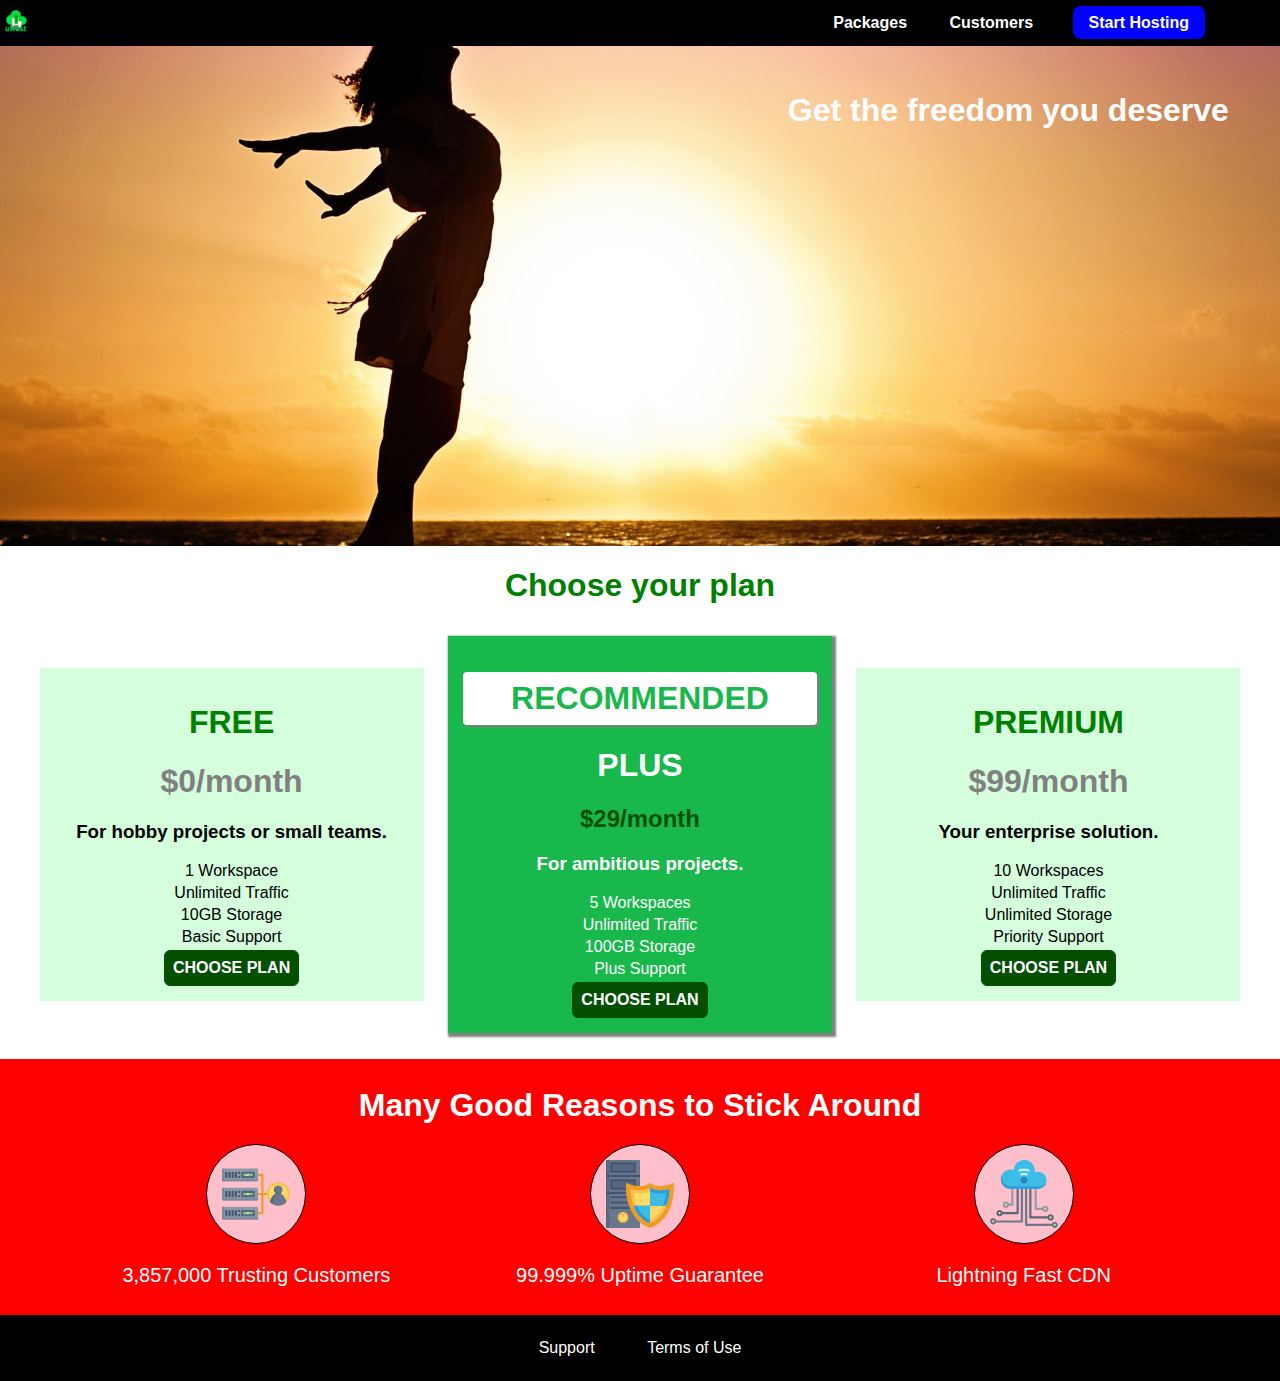
<file: CSS/project/index.html>
<!DOCTYPE html>
<html lang="en">

<head>
    <title>My Website</title>
    <link rel="stylesheet" href="https://fonts.googleapis.com/css?family=Anton">
    <link rel="stylesheet" href="styles/shared.css">
    <link rel="stylesheet" href="styles/index.css">
</head>

<body>
    <header class="main-header">
        <div>
            <a class="main-header__brand" href="index.html">
                <img src="assets/uhost-icon.png" alt="uHost = site logo" />
            </a>
        </div>
        <nav class="main-nav">
            <ul class="main-nav__items">
                <li class="main-nav__item">
                    <a href="packages/index.html">Packages</a>
                </li>
                <li class="main-nav__item">
                    <a href="customers/index.html">Customers</a>
                </li>
                <li class="main-nav__item main-nav__item--cta">
                    <a href="start-hosting/index.html">Start Hosting</a>
                </li>
            </ul>
        </nav>
    </header>
    <main>
        <section id="info-section">
            <h1>Get the freedom you deserve</h1>
        </section>
        <section id="plan-section">
            <h1 class="section-title"> Choose your plan </h1>
        </section>
        <section id="plans">
            <div class="plans__list">
                <article class="plan">
                    <h1 class="plan__title">FREE</h1>
                    <h1 class="plan__price">$0/month</h2>
                        <h3 class="plan__text">For hobby projects or small teams.</h3>
                        <ul class="plan__items">
                            <li>1 Workspace</li>
                            <li>Unlimited Traffic</li>
                            <li>10GB Storage</li>
                            <li>Basic Support</li>
                        </ul>
                        <div>
                            <button class="plan__btn">CHOOSE PLAN</button>
                        </div>
                </article>
                <article class="plan plan--highlighted">
                    <h1 class="plan__recommended">RECOMMENDED</h1>
                    <h1 class="plan__title">PLUS</h1>
                    <h2 class="plan__price">$29/month</h2>
                    <h3 class="plan__text">For ambitious projects.</h3>
                    <ul class="plan__items">
                        <li>5 Workspaces</li>
                        <li>Unlimited Traffic</li>
                        <li>100GB Storage</li>
                        <li>Plus Support</li>
                    </ul>
                    <div>
                        <button class="plan__btn">CHOOSE PLAN</button>
                    </div>
                </article>
                <article class="plan">
                    <h1 class="plan__title">PREMIUM</h1>
                    <h1 class="plan__price">$99/month</h2>
                        <h3 class="plan__text">Your enterprise solution.</h3>
                        <ul class="plan__items">
                            <li>10 Workspaces</li>
                            <li>Unlimited Traffic</li>
                            <li>Unlimited Storage</li>
                            <li>Priority Support</li>
                        </ul>
                        <div>
                            <button class="plan__btn">CHOOSE PLAN</button>
                        </div>
                </article>
                <section id="key-features">
                    <h1 class="section-title">Many Good Reasons to Stick Around</h1>
                    <ul>
                        <li class="key-feature">
                            <div>
                                <svg viewBox="0 0 512 512">
                                    <path style="fill:#F09B24;"
                                        d="M344,248h-32V112c0-4.418-3.582-8-8-8h-40c-4.418,0-8,3.582-8,8s3.582,8,8,8h32v128h-32  c-4.418,0-8,3.582-8,8s3.582,8,8,8h32v128h-32c-4.418,0-8,3.582-8,8s3.582,8,8,8h40c4.418,0,8-3.582,8-8V264h32c4.418,0,8-3.582,8-8  S348.418,248,344,248z" />
                                    <path style="fill:#8E9AA9;"
                                        d="M264,64H8c-4.418,0-8,3.582-8,8v80c0,4.418,3.582,8,8,8h256c4.418,0,8-3.582,8-8V72  C272,67.582,268.418,64,264,64z" />
                                    <path style="fill:#7C899B;"
                                        d="M24,144c-4.418,0-8-3.582-8-8V64H8c-4.418,0-8,3.582-8,8v80c0,4.418,3.582,8,8,8h256  c4.418,0,8-3.582,8-8v-8H24z" />
                                    <rect x="152" y="96" style="fill:#B8E3A8;" width="88" height="32" />
                                    <g>
                                        <polygon style="fill:#7EC97D;" points="152,96 152,128 166,128 198,96  " />
                                        <polygon style="fill:#7EC97D;" points="220,96 188,128 240,128 240,96  " />
                                    </g>
                                    <path style="fill:#56677E;"
                                        d="M240,136h-88c-4.418,0-8-3.582-8-8V96c0-4.418,3.582-8,8-8h88c4.418,0,8,3.582,8,8v32  C248,132.418,244.418,136,240,136z M160,120h72v-16h-72V120z" />
                                    <g>
                                        <path style="fill:#435670;"
                                            d="M32,136c-4.418,0-8-3.582-8-8V96c0-4.418,3.582-8,8-8s8,3.582,8,8v32C40,132.418,36.418,136,32,136z   " />
                                        <path style="fill:#435670;"
                                            d="M56,136c-4.418,0-8-3.582-8-8V96c0-4.418,3.582-8,8-8s8,3.582,8,8v32C64,132.418,60.418,136,56,136z   " />
                                        <path style="fill:#435670;"
                                            d="M80,136c-4.418,0-8-3.582-8-8V96c0-4.418,3.582-8,8-8s8,3.582,8,8v32C88,132.418,84.418,136,80,136z   " />
                                        <path style="fill:#435670;"
                                            d="M104,136c-4.418,0-8-3.582-8-8V96c0-4.418,3.582-8,8-8s8,3.582,8,8v32   C112,132.418,108.418,136,104,136z" />
                                        <path style="fill:#435670;"
                                            d="M128,105c-4.418,0-8-3.582-8-8v-1c0-4.418,3.582-8,8-8s8,3.582,8,8v1   C136,101.418,132.418,105,128,105z" />
                                        <path style="fill:#435670;"
                                            d="M128,136c-4.418,0-8-3.582-8-8v-1c0-4.418,3.582-8,8-8s8,3.582,8,8v1   C136,132.418,132.418,136,128,136z" />
                                    </g>
                                    <path style="fill:#8E9AA9;"
                                        d="M264,208H8c-4.418,0-8,3.582-8,8v80c0,4.418,3.582,8,8,8h256c4.418,0,8-3.582,8-8v-80  C272,211.582,268.418,208,264,208z" />
                                    <path style="fill:#7C899B;"
                                        d="M24,288c-4.418,0-8-3.582-8-8v-72H8c-4.418,0-8,3.582-8,8v80c0,4.418,3.582,8,8,8h256  c4.418,0,8-3.582,8-8v-8H24z" />
                                    <rect x="152" y="240" style="fill:#B8E3A8;" width="88" height="32" />
                                    <g>
                                        <polygon style="fill:#7EC97D;" points="152,240 152,272 166,272 198,240  " />
                                        <polygon style="fill:#7EC97D;" points="220,240 188,272 240,272 240,240  " />
                                    </g>
                                    <path style="fill:#56677E;"
                                        d="M240,280h-88c-4.418,0-8-3.582-8-8v-32c0-4.418,3.582-8,8-8h88c4.418,0,8,3.582,8,8v32  C248,276.418,244.418,280,240,280z M160,264h72v-16h-72V264z" />
                                    <g>
                                        <path style="fill:#435670;"
                                            d="M32,280c-4.418,0-8-3.582-8-8v-32c0-4.418,3.582-8,8-8s8,3.582,8,8v32C40,276.418,36.418,280,32,280   z" />
                                        <path style="fill:#435670;"
                                            d="M56,280c-4.418,0-8-3.582-8-8v-32c0-4.418,3.582-8,8-8s8,3.582,8,8v32C64,276.418,60.418,280,56,280   z" />
                                        <path style="fill:#435670;"
                                            d="M80,280c-4.418,0-8-3.582-8-8v-32c0-4.418,3.582-8,8-8s8,3.582,8,8v32C88,276.418,84.418,280,80,280   z" />
                                        <path style="fill:#435670;"
                                            d="M104,280c-4.418,0-8-3.582-8-8v-32c0-4.418,3.582-8,8-8s8,3.582,8,8v32   C112,276.418,108.418,280,104,280z" />
                                        <path style="fill:#435670;"
                                            d="M128,249c-4.418,0-8-3.582-8-8v-1c0-4.418,3.582-8,8-8s8,3.582,8,8v1   C136,245.418,132.418,249,128,249z" />
                                        <path style="fill:#435670;"
                                            d="M128,280c-4.418,0-8-3.582-8-8v-1c0-4.418,3.582-8,8-8s8,3.582,8,8v1   C136,276.418,132.418,280,128,280z" />
                                    </g>
                                    <path style="fill:#8E9AA9;"
                                        d="M264,352H8c-4.418,0-8,3.582-8,8v80c0,4.418,3.582,8,8,8h256c4.418,0,8-3.582,8-8v-80  C272,355.582,268.418,352,264,352z" />
                                    <path style="fill:#7C899B;"
                                        d="M24,432c-4.418,0-8-3.582-8-8v-72H8c-4.418,0-8,3.582-8,8v80c0,4.418,3.582,8,8,8h256  c4.418,0,8-3.582,8-8v-8H24z" />
                                    <rect x="152" y="384" style="fill:#B8E3A8;" width="88" height="32" />
                                    <g>
                                        <polygon style="fill:#7EC97D;" points="152,384 152,416 166,416 198,384  " />
                                        <polygon style="fill:#7EC97D;" points="220,384 188,416 240,416 240,384  " />
                                    </g>
                                    <path style="fill:#56677E;"
                                        d="M240,424h-88c-4.418,0-8-3.582-8-8v-32c0-4.418,3.582-8,8-8h88c4.418,0,8,3.582,8,8v32  C248,420.418,244.418,424,240,424z M160,408h72v-16h-72V408z" />
                                    <g>
                                        <path style="fill:#435670;"
                                            d="M32,424c-4.418,0-8-3.582-8-8v-32c0-4.418,3.582-8,8-8s8,3.582,8,8v32C40,420.418,36.418,424,32,424   z" />
                                        <path style="fill:#435670;"
                                            d="M56,424c-4.418,0-8-3.582-8-8v-32c0-4.418,3.582-8,8-8s8,3.582,8,8v32C64,420.418,60.418,424,56,424   z" />
                                        <path style="fill:#435670;"
                                            d="M80,424c-4.418,0-8-3.582-8-8v-32c0-4.418,3.582-8,8-8s8,3.582,8,8v32C88,420.418,84.418,424,80,424   z" />
                                        <path style="fill:#435670;"
                                            d="M104,424c-4.418,0-8-3.582-8-8v-32c0-4.418,3.582-8,8-8s8,3.582,8,8v32   C112,420.418,108.418,424,104,424z" />
                                        <path style="fill:#435670;"
                                            d="M128,393c-4.418,0-8-3.582-8-8v-1c0-4.418,3.582-8,8-8s8,3.582,8,8v1   C136,389.418,132.418,393,128,393z" />
                                        <path style="fill:#435670;"
                                            d="M128,424c-4.418,0-8-3.582-8-8v-1c0-4.418,3.582-8,8-8s8,3.582,8,8v1   C136,420.418,132.418,424,128,424z" />
                                    </g>
                                    <path style="fill:#F7C14D;"
                                        d="M424,168c-48.523,0-88,39.477-88,88s39.477,88,88,88s88-39.477,88-88S472.523,168,424,168z" />
                                    <path style="fill:#FFDB66;"
                                        d="M424,184c-39.701,0-72,32.299-72,72s32.299,72,72,72s72-32.299,72-72S463.701,184,424,184z" />
                                    <path style="fill:#69788D;"
                                        d="M484.893,314.16C476.393,274.588,451.922,248,424,248s-52.393,26.588-60.893,66.16  c-0.605,2.82,0.354,5.749,2.511,7.664C381.731,336.124,402.465,344,424,344s42.269-7.876,58.381-22.176  C484.539,319.909,485.498,316.98,484.893,314.16z" />
                                    <path style="fill:#56677E;"
                                        d="M434.053,249.171C430.768,248.403,427.411,248,424,248c-27.922,0-52.393,26.588-60.893,66.16  c-0.605,2.82,0.354,5.749,2.511,7.664c3.383,3.002,6.979,5.703,10.734,8.125C384.904,286.243,407.373,255.378,434.053,249.171z" />
                                    <path style="fill:#69788D;"
                                        d="M424,192c-17.645,0-32,14.355-32,32s14.355,32,32,32s32-14.355,32-32S441.645,192,424,192z" />
                                    <path style="fill:#56677E;"
                                        d="M432,248c-17.645,0-32-14.355-32-32c0-6.783,2.128-13.076,5.742-18.258  C397.444,203.53,392,213.138,392,224c0,17.645,14.355,32,32,32c10.862,0,20.471-5.444,26.258-13.742  C445.076,245.872,438.783,248,432,248z" />
                                </svg>
                            </div>
                            <p>3,857,000 Trusting Customers</p>
                        </li>
                        <li class="key-feature">
                            <div>
                                <svg viewBox="0 0 512 512">
                                    <path style="fill:#69788D;"
                                        d="M248,0H8C3.582,0,0,3.582,0,8v496c0,4.418,3.582,8,8,8h240c4.418,0,8-3.582,8-8V8  C256,3.582,252.418,0,248,0z" />
                                    <path style="fill:#56677E;"
                                        d="M24,504V8c0-4.418,3.582-8,8-8H8C3.582,0,0,3.582,0,8v496c0,4.418,3.582,8,8,8h24  C27.582,512,24,508.418,24,504z" />
                                    <g>
                                        <rect x="0" y="112" style="fill:#435670;" width="256" height="16" />
                                        <rect x="0" y="240" style="fill:#435670;" width="256" height="16" />
                                    </g>
                                    <path style="fill:#F7C14D;"
                                        d="M128,392c-22.056,0-40,17.944-40,40s17.944,40,40,40s40-17.944,40-40S150.056,392,128,392z" />
                                    <path style="fill:#FFDB66;"
                                        d="M128,408c-13.233,0-24,10.767-24,24s10.767,24,24,24s24-10.767,24-24S141.233,408,128,408z" />
                                    <path style="fill:#F7C14D;"
                                        d="M128,392c-2.739,0-5.414,0.278-8,0.805V424c0,4.418,3.582,8,8,8c4.418,0,8-3.582,8-8v-31.195  C133.414,392.278,130.739,392,128,392z" />
                                    <g>
                                        <path style="fill:#435670;"
                                            d="M216,288H40c-4.418,0-8-3.582-8-8s3.582-8,8-8h176c4.418,0,8,3.582,8,8S220.418,288,216,288z" />
                                        <path style="fill:#435670;"
                                            d="M216,328H40c-4.418,0-8-3.582-8-8s3.582-8,8-8h176c4.418,0,8,3.582,8,8S220.418,328,216,328z" />
                                        <path style="fill:#435670;"
                                            d="M216,368H40c-4.418,0-8-3.582-8-8s3.582-8,8-8h176c4.418,0,8,3.582,8,8S220.418,368,216,368z" />
                                        <path style="fill:#435670;"
                                            d="M216,16H40c-4.418,0-8,3.582-8,8v64c0,4.418,3.582,8,8,8h176c4.418,0,8-3.582,8-8V24   C224,19.582,220.418,16,216,16z" />
                                    </g>
                                    <rect x="48" y="32" style="fill:#56677E;" width="160" height="48" />
                                    <path style="fill:#435670;"
                                        d="M216,144H40c-4.418,0-8,3.582-8,8v64c0,4.418,3.582,8,8,8h176c4.418,0,8-3.582,8-8v-64  C224,147.582,220.418,144,216,144z" />
                                    <rect x="48" y="160" style="fill:#56677E;" width="160" height="48" />
                                    <path style="fill:#F09B24;"
                                        d="M511.747,180.237c-0.194-6.537-8.107-10.107-13.135-5.894c-5.6,4.693-42.904,21.282-98.514,21.282  c-33.45,0-64.625-20.999-64.929-21.206c-2.9-1.991-6.764-1.85-9.512,0.346c-2.677,2.135-27.201,20.86-63.793,20.86  c-55.607,0-92.914-16.589-98.515-21.282c-5.028-4.211-12.941-0.645-13.135,5.894c-1.634,54.834,4.655,105.941,18.693,151.903  c12.096,39.604,29.759,74.047,52.497,102.373c27.538,34.304,62.743,59.882,104.66,76.045c3.069,1.918,6.757,1.921,9.83,0  c41.917-16.163,77.122-41.741,104.66-76.045c22.738-28.326,40.401-62.77,52.497-102.373  C507.092,286.179,513.381,235.071,511.747,180.237z" />
                                    <path style="fill:#F7C14D;"
                                        d="M476.21,221.226c-1.953-1.631-4.568-2.235-7.036-1.628c-21.686,5.327-44.926,8.028-69.075,8.028  c-25.926,0-49.633-8.975-64.955-16.504c-2.307-1.134-5.016-1.091-7.284,0.116c-14.059,7.477-36.919,16.388-65.994,16.388  c-24.153,0-47.394-2.701-69.075-8.028c-5.155-1.268-10.221,2.966-9.894,8.261c2.077,33.693,7.668,65.635,16.616,94.935  c22.774,74.565,66.139,126.334,128.888,153.868c2.032,0.891,4.397,0.891,6.43,0c61.777-27.107,104.716-78.876,127.62-153.868  c8.948-29.3,14.539-61.241,16.616-94.935C479.224,225.319,478.163,222.856,476.21,221.226z" />
                                    <path style="fill:#FFDB66;"
                                        d="M331.609,451.727c-52.604-25.289-89.304-70.987-109.144-135.944  c-6.532-21.39-11.162-44.336-13.82-68.447c17.133,2.852,34.952,4.291,53.22,4.291c29.394,0,53.376-7.793,69.978-15.561  c17.44,7.736,41.656,15.561,68.256,15.561c18.267,0,36.085-1.439,53.219-4.291c-2.659,24.112-7.288,47.06-13.82,68.448  C419.545,381.108,383.27,426.805,331.609,451.727z" />
                                    <g>
                                        <path style="fill:#2C9DD4;"
                                            d="M479.066,227.858c0.157-2.539-0.903-5.002-2.856-6.633s-4.568-2.235-7.036-1.628   c-21.686,5.327-44.926,8.028-69.075,8.028c-25.926,0-49.633-8.975-64.955-16.504c-1.057-0.52-2.2-0.78-3.345-0.806l-0.072,133.351   h123.601c2.556-6.746,4.933-13.702,7.123-20.874C471.398,293.493,476.989,261.552,479.066,227.858z" />
                                        <path style="fill:#2C9DD4;"
                                            d="M206.658,343.667c24.153,63.42,65.028,108.108,121.743,132.995c1.031,0.452,2.147,0.673,3.263,0.666   l0.063-133.661H206.658z" />
                                    </g>
                                    <g>
                                        <path style="fill:#3CBDE8;"
                                            d="M439.497,315.783c6.532-21.389,11.161-44.336,13.82-68.448c-17.134,2.852-34.952,4.291-53.219,4.291   c-26.6,0-50.815-7.824-68.256-15.561l-0.116,107.601h97.758C433.179,334.807,436.524,325.518,439.497,315.783z" />
                                        <path style="fill:#3CBDE8;"
                                            d="M232.523,343.667c21.144,50.298,54.363,86.56,99.087,108.06l0.117-108.06H232.523z" />
                                    </g>
                                </svg>
                            </div>
                            <p>99.999% Uptime Guarantee</p>
                        </li>
                        <li class="key-feature">
                            <div>
                                <svg viewBox="0 0 512 512">
                                    <path style="fill:#8E9AA9;"
                                        d="M168,200c-4.418,0-8,3.582-8,8v120h-17.376c-3.302-9.311-12.194-16-22.624-16  c-13.234,0-24,10.767-24,24s10.766,24,24,24c10.429,0,19.321-6.689,22.624-16H168c4.418,0,8-3.582,8-8V208  C176,203.582,172.418,200,168,200z" />
                                    <path style="fill:#FFDB66;"
                                        d="M120,328c-4.411,0-8,3.589-8,8s3.589,8,8,8s8-3.589,8-8S124.411,328,120,328z" />
                                    <path style="fill:#56677E;"
                                        d="M208,200c-4.418,0-8,3.582-8,8v184H94.624C91.322,382.689,82.43,376,72,376  c-13.234,0-24,10.767-24,24s10.766,24,24,24c10.429,0,19.321-6.689,22.624-16H208c4.418,0,8-3.582,8-8V208  C216,203.582,212.418,200,208,200z" />
                                    <path style="fill:#FFDB66;"
                                        d="M72,392c-4.411,0-8,3.589-8,8s3.589,8,8,8s8-3.589,8-8S76.411,392,72,392z" />
                                    <path style="fill:#69788D;"
                                        d="M240,208c-4.418,0-8,3.582-8,8v239H47.24c-2.671-10.34-12.078-18-23.24-18c-13.234,0-24,10.767-24,24  s10.766,24,24,24c9.666,0,18.009-5.747,21.809-14H240c4.418,0,8-3.582,8-8V216C248,211.582,244.418,208,240,208z" />
                                    <path style="fill:#FFDB66;"
                                        d="M24,453c-4.411,0-8,3.589-8,8s3.589,8,8,8s8-3.589,8-8S28.411,453,24,453z" />
                                    <path style="fill:#69788D;"
                                        d="M488,464c-10.429,0-19.321,6.689-22.624,16H280V208c0-4.418-3.582-8-8-8s-8,3.582-8,8v280  c0,4.418,3.582,8,8,8h193.376c3.302,9.311,12.194,16,22.624,16c13.234,0,24-10.767,24-24S501.234,464,488,464z" />
                                    <path style="fill:#FFDB66;"
                                        d="M488,480c-4.411,0-8,3.589-8,8s3.589,8,8,8s8-3.589,8-8S492.411,480,488,480z" />
                                    <path style="fill:#56677E;"
                                        d="M456,408c-10.429,0-19.321,6.689-22.624,16H312V208c0-4.418-3.582-8-8-8s-8,3.582-8,8v224  c0,4.418,3.582,8,8,8h129.376c3.302,9.311,12.194,16,22.624,16c13.234,0,24-10.767,24-24S469.234,408,456,408z" />
                                    <path style="fill:#FFDB66;"
                                        d="M456,424c-4.411,0-8,3.589-8,8s3.589,8,8,8s8-3.589,8-8S460.411,424,456,424z" />
                                    <path style="fill:#8E9AA9;"
                                        d="M416,344c-10.429,0-19.321,6.689-22.624,16H352V208c0-4.418-3.582-8-8-8s-8,3.582-8,8v160  c0,4.418,3.582,8,8,8h49.376c3.302,9.311,12.194,16,22.624,16c13.234,0,24-10.767,24-24S429.234,344,416,344z" />
                                    <path style="fill:#FFDB66;"
                                        d="M416,360c-4.411,0-8,3.589-8,8s3.589,8,8,8s8-3.589,8-8S420.411,360,416,360z" />
                                    <path style="fill:#3CBDE8;"
                                        d="M362,88c-8.741,0-17.231,1.751-25.06,5.085C337.646,88.797,338,84.43,338,80  c0-44.112-35.888-80-80-80c-42.823,0-77.895,33.816-79.909,76.149C170.393,73.415,162.244,72,154,72c-39.701,0-72,32.299-72,72  s32.299,72,72,72h208c35.29,0,64-28.71,64-64S397.29,88,362,88z" />
                                    <path style="fill:#2C9DD4;"
                                        d="M368,200H160c-39.701,0-72-32.299-72-72c0-5.863,0.721-11.559,2.05-17.019  C84.918,120.88,82,132.102,82,144c0,39.701,32.299,72,72,72h208c30.389,0,55.88-21.296,62.379-49.743  C413.565,186.327,392.352,200,368,200z" />
                                    <path style="fill:#2A7DB5;"
                                        d="M256,128c-13.234,0-24,10.767-24,24s10.766,24,24,24c13.233,0,24-10.767,24-24S269.233,128,256,128z" />
                                    <path style="fill:#2C9DD4;"
                                        d="M256,144c-4.411,0-8,3.589-8,8s3.589,8,8,8c4.411,0,8-3.589,8-8S260.411,144,256,144z" />
                                    <g>
                                        <path style="fill:#C5F1FA;"
                                            d="M221.755,87.695c-2.994,0-5.864-1.688-7.233-4.572c-1.894-3.991-0.194-8.763,3.798-10.657   C230.157,66.849,242.834,64,256,64c13.166,0,25.844,2.849,37.68,8.466c3.992,1.895,5.692,6.666,3.798,10.657   s-6.666,5.692-10.657,3.798C277.144,82.328,266.774,80,256,80c-10.774,0-21.144,2.328-30.821,6.921   C224.072,87.446,222.904,87.695,221.755,87.695z" />
                                        <path style="fill:#C5F1FA;"
                                            d="M276.545,116.618c-1.148,0-2.316-0.249-3.424-0.774C267.745,113.293,261.985,112,256,112   c-5.985,0-11.745,1.293-17.121,3.844c-3.991,1.895-8.763,0.192-10.657-3.798c-1.894-3.992-0.193-8.764,3.798-10.657   C239.557,97.813,247.625,96,256,96c8.376,0,16.444,1.813,23.98,5.389c3.991,1.894,5.692,6.665,3.798,10.657   C282.41,114.93,279.539,116.618,276.545,116.618z" />
                                    </g>
                                </svg>
                            </div>
                            <p>Lightning Fast CDN</p>
                        </li>
                    </ul>
                </section>
            </div>
        </section>
    </main>
    <footer class="main-footer">
        <nav>
            <ul class="main-footer__list">
                <li>
                    <a class="main-footer__link" href="#">Support</a>
                </li>
                <li>
                    <a class="main-footer__link" href="#">Terms of Use</a>
                </li>
            </ul>
        </nav>
    </footer>
</body>

</html>
</file>
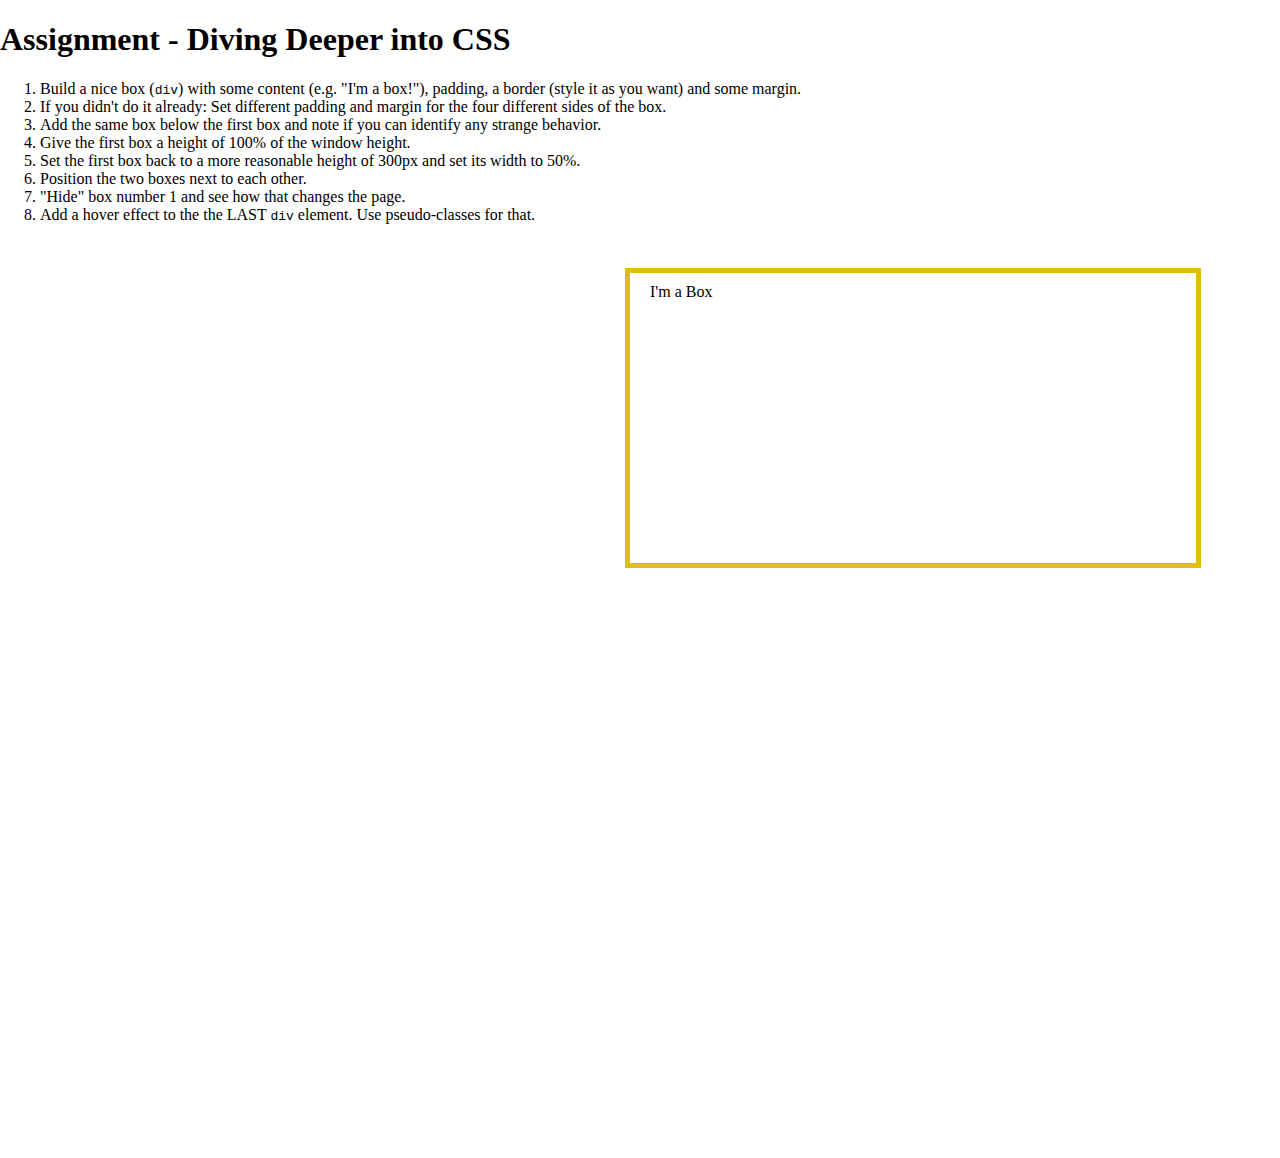
<file: CSS/assignments/2/index.html>
<!DOCTYPE html>
<html lang="en">

<head>
    <meta charset="UTF-8">
    <meta name="viewport" content="width=device-width, initial-scale=1.0">
    <meta http-equiv="X-UA-Compatible" content="ie=edge">
    <title>CSS Course</title>
    <link rel="stylesheet" href="index.css">
</head>

<body>
    <h1>Assignment - Diving Deeper into CSS</h1>
    <ol>
        <li>Build a nice box (<code>div</code>) with some content (e.g. "I'm a box!"), padding, a border (style it as
            you want) and some margin.</li>
        <li>If you didn't do it already: Set different padding and margin for the four different sides of the box.</li>
        <li>Add the same box below the first box and note if you can identify any strange behavior.</li>
        <li>Give the first box a height of 100% of the window height.</li>
        <li>Set the first box back to a more reasonable height of 300px and set its width to 50%.</li>
        <li>Position the two boxes next to each other.</li>
        <li>"Hide" box number 1 and see how that changes the page.</li>
        <li>Add a hover effect to the the LAST <code>div</code> element. Use pseudo-classes for that.</li>
    </ol>
    <br />
    <div class="main">
        <div class="main-box ">I'm a Box</div>
        <div class="main-box box-second">I'm a Box</div>
    </div>

</body>

</html>
</file>
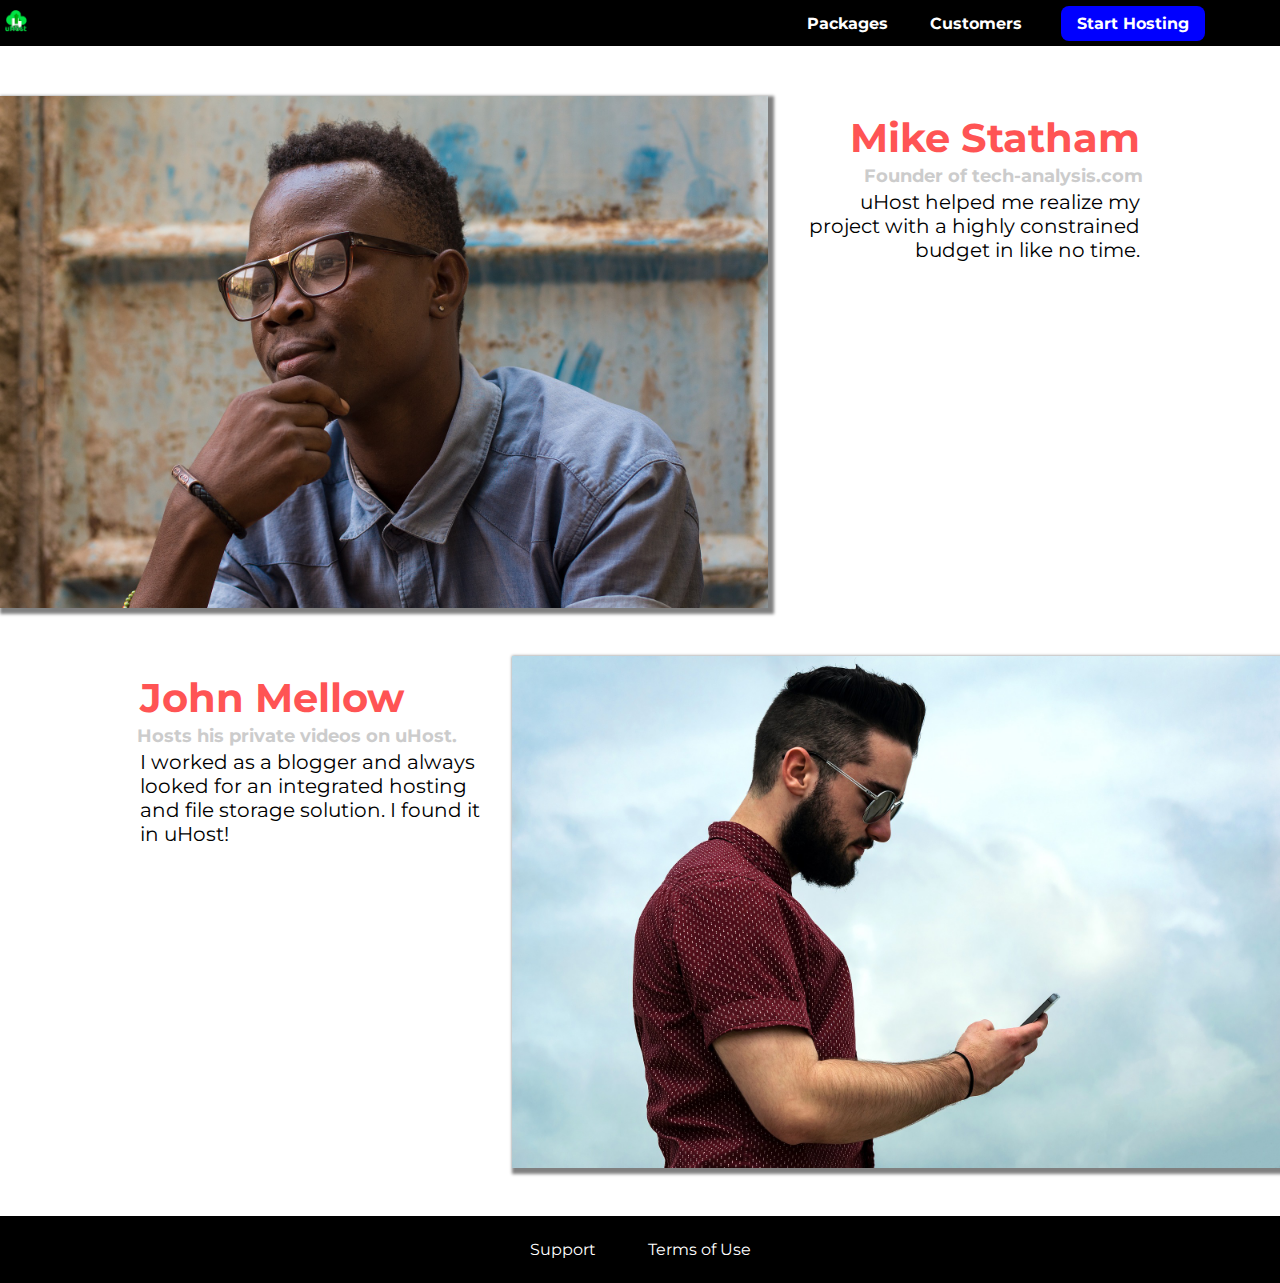
<file: CSS/project/customers/index.html>
<!DOCTYPE html>
<html lang="en">

<head>
    <meta charset="UTF-8">
    <meta name="viewport" content="width=device-width, initial-scale=1.0">
    <meta http-equiv="X-UA-Compatible" content="ie=edge">
    <title>uHost Customers</title>
    <link rel="shortcut icon" href="../favicon.png">
    <link href="https://fonts.googleapis.com/css?family=Anton|Montserrat:400,700" rel="stylesheet">
    <link rel="stylesheet" href="../styles/shared.css">
    <link rel="stylesheet" href="customers.css">
</head>

<body>
    <header class="main-header">
        <div>
            <a class="main-header__brand" href="../index.html">
                <img src="../assets/uhost-icon.png" alt="uHost = site logo" />
            </a>
        </div>
        <nav class="main-nav">
            <ul class="main-nav__items">
                <li class="main-nav__item">
                    <a href="../packages/index.html">Packages</a>
                </li>
                <li class="main-nav__item">
                    <a href="../customers/index.html">Customers</a>
                </li>
                <li class="main-nav__item main-nav__item--cta">
                    <a href="start-hosting/index.html">Start Hosting</a>
                </li>
            </ul>
        </nav>
    </header>
    <main>
        <div>
            <div class="testimonial" id="customer-1">
                <div class="testimonial__image-container">
                    <img src="../assets/customer-1.jpg" alt="Mike Statham - Customer" class="testimonial__image">
                </div>
                <div class="testimonial__info">
                    <h1 class="testimonial__name">Mike Statham</h1>
                    <h2 class="testimonial__subtitle">Founder of
                        <a href="tech-analysis.com">tech-analysis.com</a>
                    </h2>
                    <p class="testimonial__text">uHost helped me realize my project with a highly constrained budget in
                        like no time.</p>
                </div>
            </div>
            <div class="testimonial" id="customer-2">
                <div class="testimonial__info">
                    <h1 class="testimonial__name">John Mellow</h1>
                    <h2 class="testimonial__subtitle">Hosts his private videos on uHost.
                    </h2>
                    <p class="testimonial__text">I worked as a blogger and always looked for an integrated hosting and
                        file storage solution. I found
                        it in uHost!
                    </p>
                </div>
                <div class="testimonial__image-container">
                    <img src="../assets/customer-2.jpg" alt="John Mellow - Customer" class="testimonial__image">
                </div>
            </div>
        </div>
    </main>
    <footer class="main-footer">
        <nav>
            <ul class="main-footer__list">
                <li>
                    <a class="main-footer__link" href="#">Support</a>
                </li>
                <li>
                    <a class="main-footer__link" href="#">Terms of Use</a>
                </li>
            </ul>
        </nav>
    </footer>
</body>

</html>
</file>
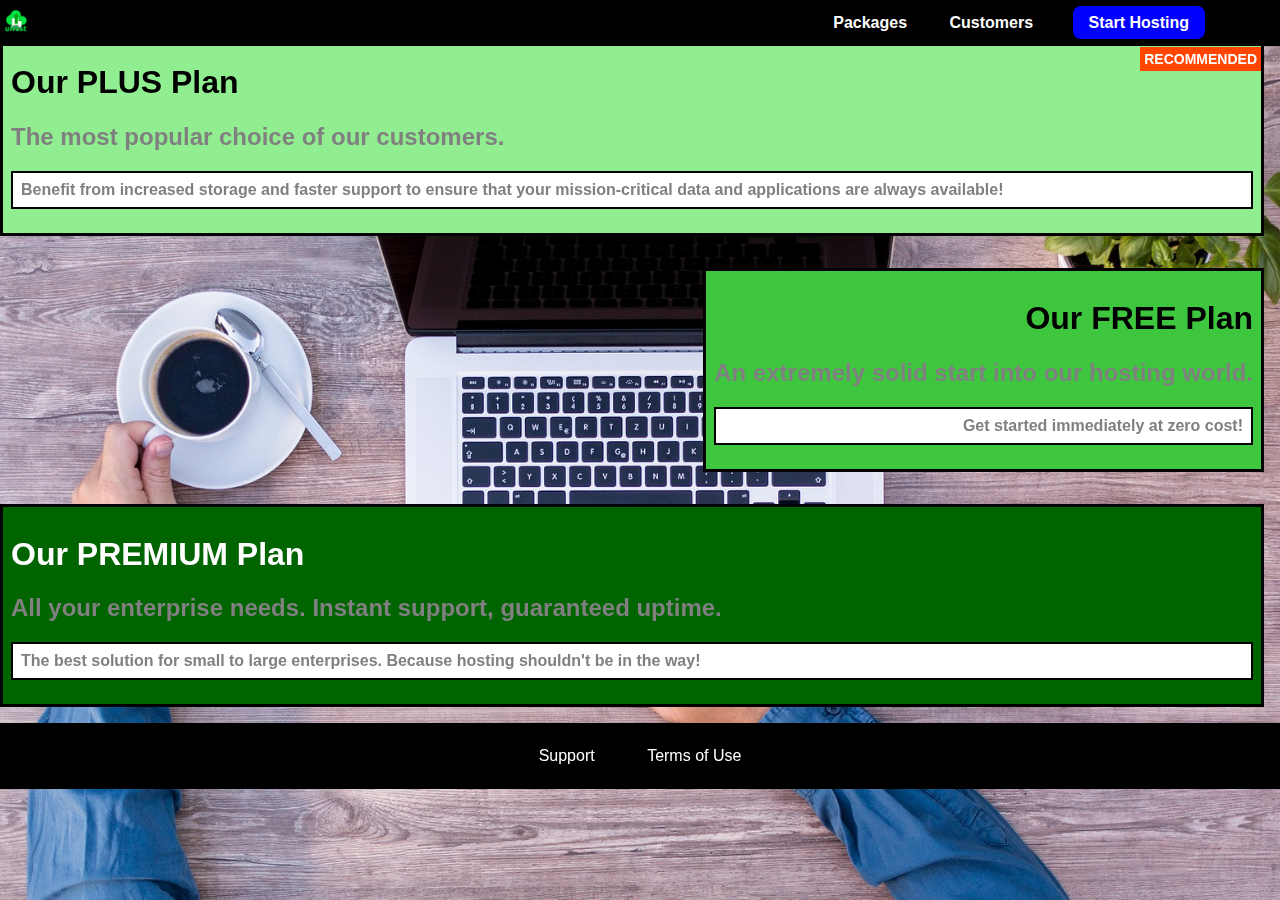
<file: CSS/project/packages/index.html>
<!DOCTYPE html>
<html lang="en">

<head>
    <title>My Website</title>
    <link rel="stylesheet" href="https://fonts.googleapis.com/css?family=Anton">
    <link rel="stylesheet" href="../styles/shared.css">
    <link rel="stylesheet" href="packages.css">
</head>

<body>
    <div class="bg-img"></div>
    <header class="main-header">
        <div>
            <a class="main-header__brand" href="../index.html">
                <img src="../assets/uhost-icon.png" alt="uHost = site logo" />
            </a>
        </div>
        <nav class="main-nav">
            <ul class="main-nav__items">
                <li class="main-nav__item">
                    <a href="index.html">Packages</a>
                </li>
                <li class="main-nav__item">
                    <a href="../customers/index.html">Customers</a>
                </li>
                <li class="main-nav__item main-nav__item--cta">
                    <a href="../start-hosting/index.html">Start Hosting</a>
                </li>
            </ul>
        </nav>
    </header>
    <main class="package-list">
        <section id="package-plus" class="package">
            <a href="#">
                <h1 class="package-title">Our PLUS Plan</h1>
                <h2 class="package-recommend">RECOMMENDED</h2>
                <h2 class="package-subtitle">The most popular choice of our customers.</h2>
                <p class="package-description">
                    Benefit from increased storage and faster support to ensure that your
                    mission-critical data and applications are always available!
                </p>
            </a>
        </section>
        <section id="package-free" class="package">
            <a href="#">
                <h1 class="package-title">Our FREE Plan</h1>
                <h2 class="package-subtitle">An extremely solid start into our hosting world.</h2>
                <p class="package-description">Get started immediately at zero cost!</p>
            </a>
        </section>
        <div class="clearfix"></div>
        <section id="package-premium" class="package">
            <a href="#">
                <h1 class="package-title">Our PREMIUM Plan</h1>
                <h2 class="package-subtitle">All your enterprise needs. Instant support, guaranteed uptime. </h2>
                <p class="package-description">The best solution for small to large enterprises. Because hosting
                    shouldn't be in the way!</p>
            </a>
        </section>
    </main>
    <footer class="main-footer">
        <nav>
            <ul class="main-footer__list">
                <li>
                    <a class="main-footer__link" href="#">Support</a>
                </li>
                <li>
                    <a class="main-footer__link" href="#">Terms of Use</a>
                </li>
            </ul>
        </nav>
    </footer>
</body>

</html>
</file>
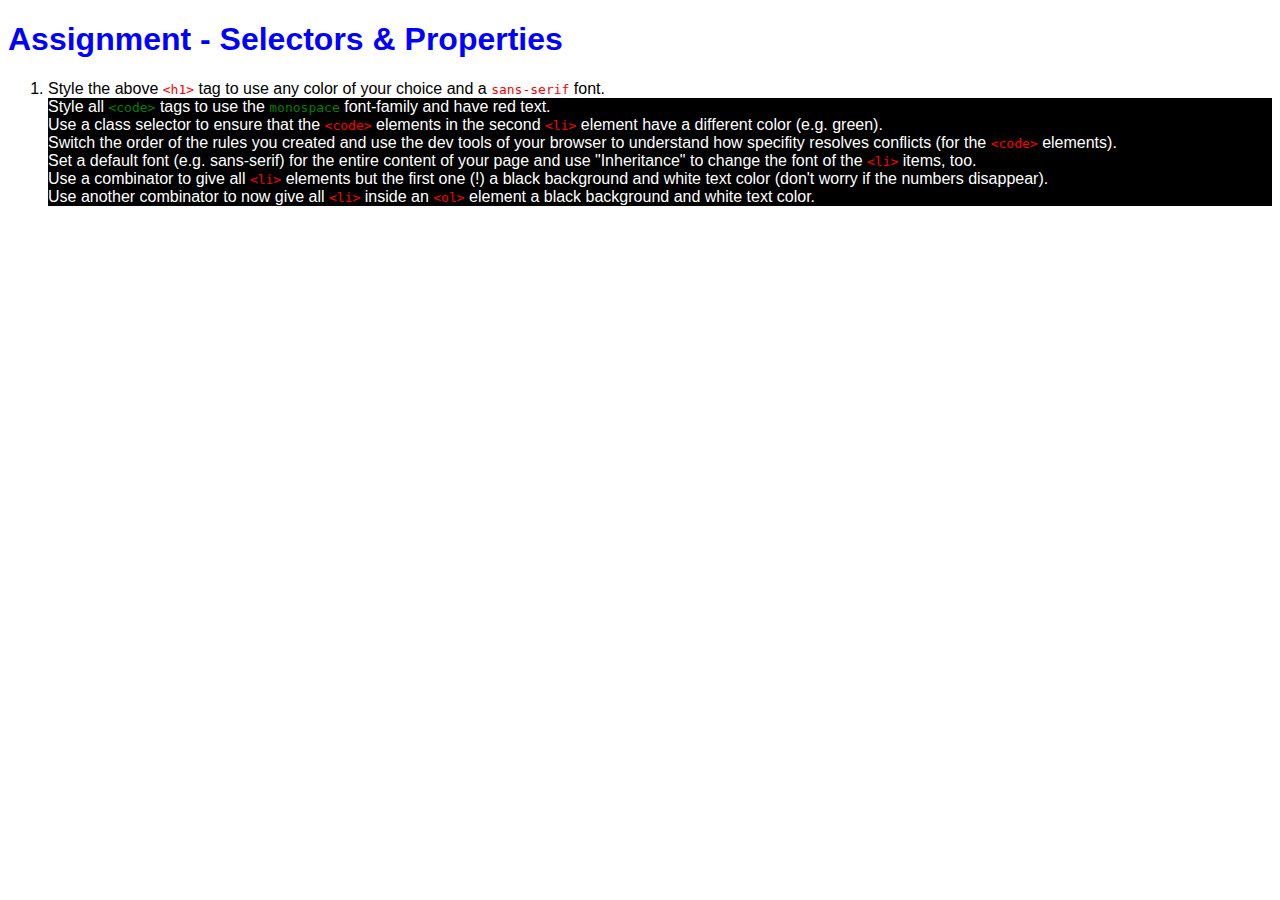
<file: CSS/assignments/1/challenge1.html>
<!DOCTYPE html>
<html lang="en">

<head>
    <meta charset="UTF-8">
    <meta name="viewport" content="width=device-width, initial-scale=1.0">
    <meta http-equiv="X-UA-Compatible" content="ie=edge">
    <title>CSS Course</title>
    <link rel="stylesheet" href="challenge1.css">
</head>

<body>
    <h1 id="assignment-instructions">Assignment - Selectors &amp; Properties</h1>
    <ol>
        <li>
            Style the above <code>&lt;h1&gt;</code> tag to use any color of your choice and a <code>sans-serif</code>
            font.
        </li>
        <li class="highlighted-code">
            Style all <code>&lt;code&gt;</code> tags to use the
            <code>monospace</code> font-family and have red text.
        </li>
        <li>Use a class selector to ensure that the <code>&lt;code&gt;</code> elements in the second
            <code>&lt;li&gt;</code> element have a different color (e.g. green).
        </li>
        <li>
            Switch the order of the rules you created and use the dev tools of your browser to understand how specifity
            resolves conflicts (for the <code>&lt;code&gt;</code> elements).
        </li>
        <li>
            Set a default font (e.g. sans-serif) for the entire content of your page and use "Inheritance" to change the
            font of the <code>&lt;li&gt;</code> items, too.
        </li>
        <li>
            Use a combinator to give all <code>&lt;li&gt;</code> elements but the first one (!) a black background and
            white text color (don't worry if the numbers disappear).
        </li>
        <li>
            Use another combinator to now give all <code>&lt;li&gt;</code> inside an <code>&lt;ol&gt;</code> element a
            black background and white text color.
        </li>
    </ol>
</body>

</html>
</file>
<file: CSS/project/styles/shared.css>
* {
  /* Fix horizontal scroll on page - dynamically calc the height */
  box-sizing: border-box;
}

body {
  font-family: "Montserrat", sans-serif;
  margin: 0px;
}

/* Header styling */
.main-header {
  background: black;
  padding: 10px 5px;
  width: 100%;
  position: fixed;
  top: 0;
  z-index: 1;
}

.main-header > div {
  display: inline-block;
  vertical-align: middle;
}

.main-header__brand {
  color: white;
  text-decoration: none;
  font-weight: bold;
  font-size: 22px;
  display: inline-block;
  height: 22px;
}

.main-header__brand img {
  height: 100%;
}

/* Nav bar style */

.main-nav {
  display: inline-block;
  text-align: right;
  width: calc(100% - 80px);
  vertical-align: middle;
}

.main-nav__items {
  margin: 0;
  padding: 0;
  list-style: none;
}

.main-nav__item {
  display: inline-block;
  margin: 0px 16px;
}

.main-nav__item a {
  text-decoration: none;
  color: white;
  padding: 3px;
  font-weight: bold;
}

.main-nav__item a:hover,
.main-nav__item a:active {
  color: blue;
  border-bottom: 5px solid white;
}

.main-nav__item--cta a {
  background: blue;
  color: white;
  border-radius: 8px;
  padding: 8px 16px;
}

.main-nav__item--cta a:hover,
.main-nav__item--cta a:active {
  border: none;
  background: white;
  color: blue;
}

/* Footer style */

.main-footer {
  background: black;
}

.main-footer__list {
  margin: 0;
  padding: 0;
  text-align: center;
}

.main-footer__list li {
  display: inline-block;
  margin: 16px;
  padding: 8px;
}

.main-footer__link {
  color: white;
  text-decoration: none;
}

.main-footer__link:is(:hover, :active) {
  color: grey;
}
</file>
<file: CSS/project/styles/index.css>
/* Universal selector */
/* * {
    font-family: 'Anton', sans-serif;
} */
/* Better to add styling on body. */

#info-section {
  background: url("../assets/freedom.jpg");
  /* background-image: linear-gradient(30deg, red, blue); */
  /* background-image: radial-gradient(circle, red, blue); */
  background-size: cover;
  background-position: center;
  padding: 10px;
  width: 100%;
  height: 500px;
  margin-top: 46px;
  position: relative;
  /* color: white; */
  /* height: 500px; */
  /* shorthand */
  /* border: 5px black dashed; */
  /* Long method */
  /* border-width: 5px;
    border-style: dashed;
    border-color: black; */
  /* shorthand */
  /* margin: 20px; */
  /* margin : 10px 20px; top & bottom = 10px, Left & Right = 20px */
  /* Long method */
  /* margin-top: 20px;
    margin-right: 20px;
    margin-bottom: 20px;
    margin-left: 20px; */
}

#info-section h1 {
  position: absolute;
  top: 5%;
  right: 4%;
  color: white;
}

/* Element Selector & combinator with id*/
#plan-section h1 {
  color: green;
}

/* ID selector */
#section {
  background-color: red;
}

.plans__list {
  margin: auto;
  text-align: center;
}

.plan {
  background: #d5ffdc;
  padding: 15px;
  margin: 10px;
  text-align: center;
  display: inline-block;
  vertical-align: middle;
  width: 30%;
  text-decoration: none;
}

.plan--highlighted {
  background: #19b84c;
  color: white;
  box-shadow: 2px 2px 2px 2px grey;
}

.plan--highlighted .plan__recommended {
  background: white;
  color: #19b84c;
  padding: 8px;
  box-shadow: 2px 2px 2px grey;
  border-radius: 4px;
}

.plan__items {
  list-style: none;
  margin: 0;
  padding: 0;
}

.plan__items li {
  margin: 4px 0px;
}

.plan__title {
  color: green;
}

.plan__price {
  color: grey;
}

.plan--highlighted .plan__title {
  color: white;
}

.plan--highlighted .plan__price {
  color: rgb(3, 80, 3);
}

.plan__btn {
  color: white;
  background: rgb(3, 80, 3);
  padding: 8px;
  font: inherit;
  border-radius: 6px;
  cursor: pointer;
  border: 1.5px solid rgb(3, 80, 3);
  font-weight: bold;
}

.plan__btn:hover,
.plan__btn:active {
  background: white;
  color: rgb(3, 80, 3);
}

/* class selector */
.section-title {
  color: green;
  text-align: center;
}

/* p::first-letter {
  color: red;
  font-size: 20px;
} */

#key-features {
  background: red;
  padding: 8px;
  margin-top: 16px;
}

#key-features .section-title {
  color: white;
  margin: 20px;
}

#key-features ul {
  margin: 0;
  padding: 0;
  text-align: center;
}

.key-feature {
  display: inline-block;
  width: 30%;
  vertical-align: top;
}

.key-feature p {
  color: white;
  font-size: 20px;
}

.key-feature div {
  background: pink;
  height: 100px;
  width: 100px;
  border: 1px black solid;
  border-radius: 50%;
  margin: auto;
  padding: 15px;
}
</file>
<file: CSS/assignments/2/index.css>
html,
body,
.main {
  height: 100%;
  margin: 0;
}

.main-box {
  border: 5px solid rgb(221, 190, 12);
  padding: 10px 5px 15px 20px;
  margin: 10px 5px 15px 20px;
  height: 300px;
  width: 45%;
  box-sizing: border-box;
  display: inline-block;
}

.main-box:first-child {
  /* height: 100%; */
  /* height: 300px;
  width: 50%;
  box-sizing: border-box; */
  /* 2nd box will take the place of 1st one */
  /* display: none; */
  /* 2nd box will not take the place of 1st one */
  visibility: hidden;
}

.box-second:hover {
  background: green;
  color: white;
}
</file>
<file: CSS/project/customers/customers.css>
.testimonial {
  font-size: 20px;
  margin: 48px 0;
}

.testimonial__list {
  width: 80%;
  margin: auto;
}

.testimonial:first-of-type {
  margin-top: 96px;
}

.testimonial__image-container {
  width: 60%;
  display: inline-block;
  vertical-align: middle;
  box-shadow: 3px 3px 3px 3px grey;
}

.testimonial__image {
  width: 100%;
  height: 50%;
  vertical-align: top;
}

.testimonial__info {
  text-align: right;
  padding: 14px;
  display: inline-block;
  vertical-align: top;
  width: 30%;
}

#customer-2.testimonial {
  text-align: right;
}

#customer-2 .testimonial__info {
  text-align: left;
}

.testimonial__name {
  margin: 3px;
  color: #ff5454;
}

.testimonial__subtitle {
  margin: 0;
  font-size: 18px;
  color: #ccc;
}

.testimonial__subtitle a {
  color: inherit;
  text-decoration: none;
}

.testimonial__subtitle a:hover,
.testimonial__subtitle a:active {
  color: #7a7a7a;
}

.testimonial__text {
  margin: 3px;
}
</file>
<file: CSS/project/packages/packages.css>
.package-list {
  margin-top: 32px;
}

.package {
  border: 3px solid black;
  margin: 16px;
  padding: 8px;
  margin-left: 0;
  position: relative;
}

.bg-img {
  background: url("../assets/plans-background.jpg") center/cover;
  width: 100%;
  height: 100%;
  position: fixed;
  z-index: -1;
}

.package a {
  text-decoration: none;
}

.package:is(:hover, :active) {
  border-color: red;
}

.package-title {
  color: black;
  font-weight: bold;
}

.package-recommend {
  position: absolute;
  right: 0;
  color: white;
  font-size: 14px;
  background: orangered;
  padding: 4px;
  top: 0;
}

.package-subtitle {
  color: grey;
}

.package-description {
  border: 2px black solid;
  padding: 8px;
  background: white;
  color: grey;
  font-weight: 600;
}

#package-plus {
  background: lightgreen;
}

#package-premium {
  background: darkgreen;
}

#package-premium .package-title {
  color: white;
}

#package-free {
  background: #3fc63f;
  float: right;
  text-align: right;
}

.clearfix {
  clear: both;
}
</file>
<file: CSS/assignments/1/challenge1.css>
body {
    font-family: sans-serif;
}

h1 {
    color: blue;
    font-family: sans-serif;
}

code {
    color: red;
    font-family: monospace;
}

.highlighted-code code {
    color: green;
}

li + li {
    font-family: inherit;
    background-color: black;
    color: white
}

/* ol > li {
    background-color: black;
    color: white;
} */
</file>
